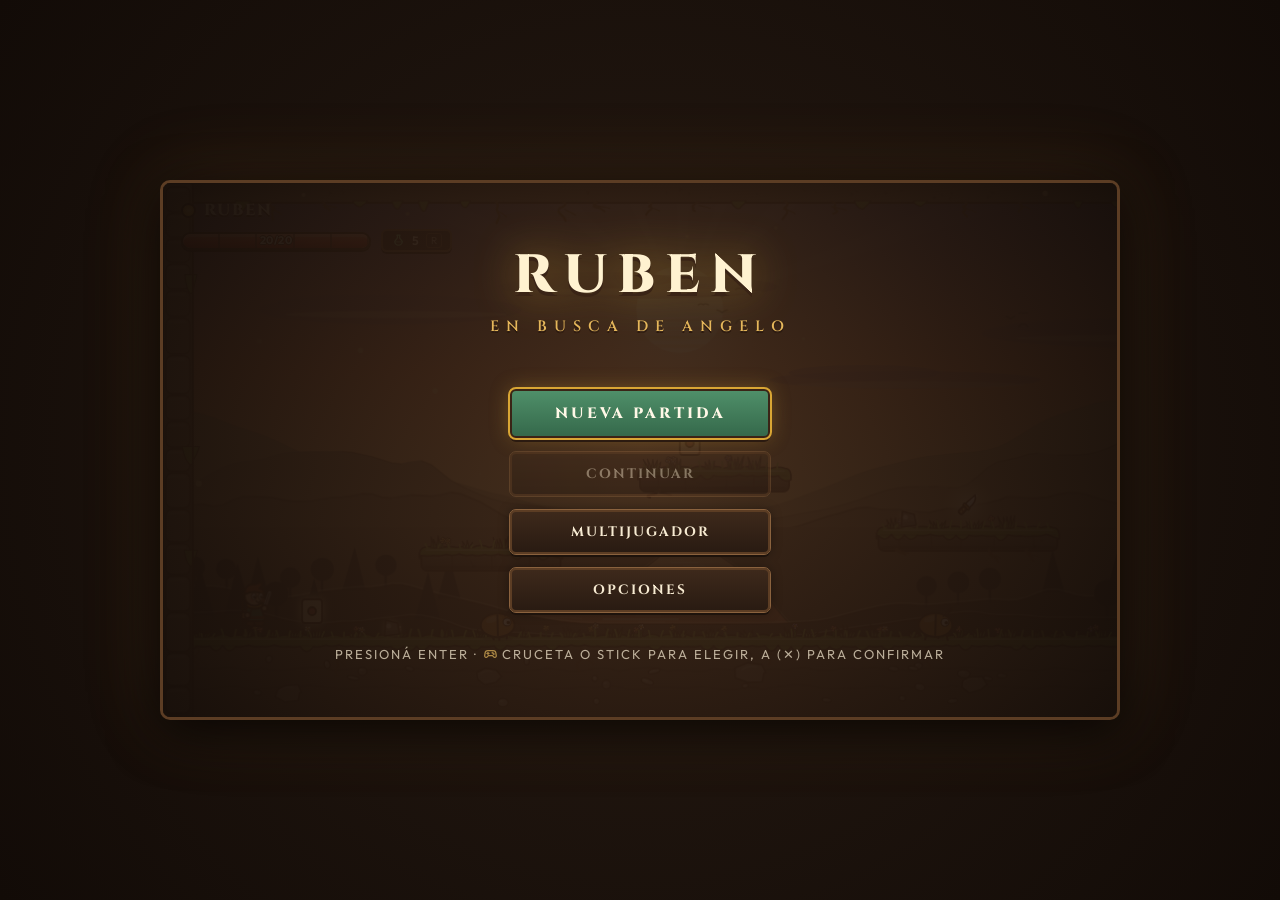
<file: index.html>
<!DOCTYPE html>
<html lang="es">
<head>
  <meta charset="UTF-8">
  <meta name="viewport" content="width=device-width, initial-scale=1.0">
  <meta http-equiv="Cache-Control" content="no-cache, no-store, must-revalidate">
  <meta http-equiv="Pragma" content="no-cache">
  <meta http-equiv="Expires" content="0">
  <title>Ruben: En Busca de Angelo - Metroidvania 2D</title>
  <link rel="stylesheet" href="css/style.css?v=13">
  <link rel="stylesheet" href="css/journal.css?v=3">
  <link rel="stylesheet" href="css/ui-icons.css?v=3">
  <link rel="stylesheet" href="css/world-map.css?v=1">
  <link rel="stylesheet" href="css/multiplayer.css?v=1">
  <link rel="preconnect" href="https://fonts.googleapis.com">
  <link rel="preconnect" href="https://fonts.gstatic.com" crossorigin>
  <link href="https://fonts.googleapis.com/css2?family=Cinzel:wght@600;800&family=Outfit:wght@300;400;600&display=swap" rel="stylesheet">
</head>
<body>
  <div id="game-container">
    <!-- Canvas principal de juego -->
    <canvas id="gameCanvas" width="960" height="540"></canvas>

    <!-- Capa de Interfaz de Usuario (HUD) -->
    <div id="hud-overlay">
      <!-- Vidas y Máscaras -->
      <div class="hud-top-left">
        <div class="character-portrait">
          <div class="portrait-glow"></div>
          <span class="portrait-name">RUBEN</span>
        </div>
        <div class="hp-row">
          <div id="health-bar" class="health-bar" title="Salud de Ruben">
            <!-- Generado dinámicamente -->
          </div>
          <!-- Pociones de regeneración (js/potions.js) -->
          <div id="potion-indicator" class="item-slot potion-slot" title="Pociones de regeneración (+1 de vida cada 7 s durante 1 min)">
            <span class="slot-icon ui-icon" data-icon="potion"></span>
            <span id="potion-count" class="slot-text">5</span>
            <span id="potion-key" class="slot-key">R</span>
          </div>
        </div>
        <div class="items-display">
          <div id="key-indicator" class="item-slot" title="Llave del Portón">
            <span class="slot-icon ui-icon" data-icon="key"></span>
            <span id="key-count" class="slot-text">0/1</span>
          </div>
          <div id="carry-indicator" class="item-slot" title="Objeto en mano">
            <span class="slot-icon ui-icon" data-icon="stone"></span>
            <span id="carry-text" class="slot-text">Vacío</span>
          </div>
        </div>
      </div>

      <!-- Nombre de zona, botón de pausa y minimapa -->
      <div class="hud-top-right">
        <div class="hud-top-right-header">
          <div id="zone-tag" class="zone-tag">PRADERAS DEL REINO CAÍDO</div>
          <button id="btn-hud-pause" class="btn-hud-pause" title="Pausa / Modificar Controles (ESC)" aria-label="Menú de pausa y controles"><span class="ui-icon" data-icon="gear"></span></button>
        </div>
        <div id="mini-map" class="mini-map">
          <!-- Habitaciones visitadas -->
        </div>
      </div>

      <!-- Diálogo / Mensaje de Lore / Carteles -->
      <div id="dialog-box" class="dialog-box hidden">
        <div class="dialog-speaker" id="dialog-speaker">Nota de Angelo</div>
        <div class="dialog-text" id="dialog-text">...</div>
        <div class="dialog-hint">[Alejate para cerrar]</div>
      </div>

      <!-- Pantalla de Inicio / Pausa -->
      <div id="overlay-screen" class="overlay-screen">
        <div class="title-container">
          <h1 class="game-title">RUBEN</h1>
          <p class="game-subtitle">EN BUSCA DE ANGELO</p>
        </div>
        <div class="menu-actions">
          <button id="btn-start" class="btn-start">NUEVA PARTIDA</button>
          <button id="btn-continue" class="btn-secondary" disabled>CONTINUAR</button>
          <button id="btn-open-controls-menu" class="btn-secondary">OPCIONES</button>
        </div>
        <p class="press-hint">Presioná ENTER · <span class="ui-icon" data-icon="gamepad"></span> Cruceta o stick para elegir, A (✕) para confirmar</p>
      </div>

      <!-- Menú de Pausa en Partida -->
      <div id="pause-modal" class="modal-overlay hidden">
        <div class="modal-card pause-card">
          <h2 class="modal-title">PAUSA</h2>
          <p class="modal-subtitle">EL REINO AGUARDA</p>
          <div class="pause-actions">
            <button id="btn-pause-resume" class="btn-start"><span class="ui-icon" data-icon="play"></span>CONTINUAR</button>
            <button id="btn-pause-controls" class="btn-secondary"><span class="ui-icon" data-icon="sliders"></span>MODIFICAR CONTROLES</button>
            <button id="btn-pause-restart" class="btn-secondary"><span class="ui-icon" data-icon="restart-room"></span>REINICIAR SALA</button>
            <button id="btn-pause-newgame" class="btn-secondary"><span class="ui-icon" data-icon="restart-game"></span><span class="btn-label">REINICIAR JUEGO</span></button>
            <button id="btn-pause-menu" class="btn-secondary"><span class="ui-icon" data-icon="home"></span>MENÚ PRINCIPAL</button>
          </div>
          <div class="pause-hint">[Presioná ESC o <span class="ui-icon" data-icon="gamepad"></span> Start / B (○) para continuar]</div>
        </div>
      </div>

      <!-- Modal de Configuración y Modificación de Controles -->
      <div id="controls-modal" class="modal-overlay hidden">
        <div class="modal-card controls-card">
          <div class="modal-header">
            <div>
              <h2 class="modal-title">MODIFICAR CONTROLES</h2>
              <p class="modal-subtitle">PERSONALIZA TUS TECLAS PARA LA AVENTURA</p>
            </div>
            <button id="btn-close-controls" class="btn-close" title="Cerrar ventana">✕</button>
          </div>

          <p class="controls-instructions">
            Hacé clic en una casilla (o elegila con A) para reasignarla. Teclas: <span class="key-tag">Supr</span> la vacía, <span class="key-tag">Esc</span> cancela. Mando (abajo, columna "Mando"): elegí la casilla y pulsá el botón nuevo; <span class="key-tag">Start</span> cancela.
          </p>

          <div class="controls-table-header">
            <span>Acción</span>
            <div class="slot-titles">
              <span>Principal</span>
              <span>Alternativa</span>
            </div>
          </div>

          <div id="controls-list" class="controls-list">
            <!-- Filas generadas dinámicamente por ControlsManager -->
          </div>

          <div class="modal-footer">
            <button id="btn-reset-controls" class="btn-secondary btn-danger-subtle">RESTABLECER POR DEFECTO</button>
            <button id="btn-save-controls" class="btn-start">GUARDAR Y SALIR</button>
          </div>
        </div>
      </div>

      <!-- Notificación flotante emergente -->
      <div id="notification" class="notification hidden"></div>
    </div>
  </div>

  <!-- Scripts de la arquitectura modular sin dependencias externas -->
  <script src="js/ui-icons.js?v=5"></script>
  <script src="js/audio.js?v=3"></script>
  <script src="js/particles.js?v=3"></script>
  <script src="js/code-art-engine.js?v=7"></script>
  <script src="js/terrain-art.js?v=4"></script>
  <script src="js/enemies.js?v=5"></script>
  <script src="js/enemies-plus.js?v=3"></script>
  <script src="js/controls.js?v=13"></script>
  <script src="js/player.js?v=16"></script>
  <script src="js/world.js?v=13"></script>
  <script src="js/menu-nav.js?v=5"></script>
  <!-- Expansión (Claude): fondo continuo entre secciones, salas 4-10 y Diario de Ruben -->
  <script src="js/bg-continuity.js?v=2"></script>
  <script src="js/levels-expansion.js?v=15"></script>
  <script src="js/levels-torre.js?v=2"></script>
  <script src="js/levels-canteras.js?v=2"></script>
  <script src="js/abyss.js?v=1"></script>
  <script src="js/journal.js?v=12"></script>
  <script src="js/world-map.js?v=4"></script>
  <script src="js/animation-registry.js?v=4"></script>
  <!-- Compartidos (Claude): apuntado ratón/stick y sonidos sintetizados -->
  <script src="js/aim.js?v=4"></script>
  <script src="js/sound-kit.js?v=1"></script>
  <script src="js/sunset-theme.js?v=3"></script>
  <!-- Energía elemental (Claude): barra azul compartida por Aire y Agua; va antes de los poderes -->
  <script src="js/stamina.js?v=5"></script>
  <script src="js/potions.js?v=3"></script>
  <script src="js/wind-pull.js?v=12"></script>
  <!-- Ambientes, decorados, NPC y notas (Claude) -->
  <script src="js/ambience.js?v=2"></script>
  <script src="js/props.js?v=1"></script>
  <script src="js/master-home.js?v=1"></script>
  <script src="js/quarry.js?v=2"></script>
  <script src="js/npcs.js?v=20"></script>
  <script src="js/npc-reactions.js?v=2"></script>
  <script src="js/notes.js?v=1"></script>
  <!-- Agua (Claude): núcleo → misión de la sala 12 → Dominio del Agua -->
  <script src="js/water-core.js?v=5"></script>
  <script src="js/water-quest.js?v=2"></script>
  <script src="js/water-power.js?v=9"></script>
  <script src="js/earth-power.js?v=1"></script>
  <script src="js/memories.js?v=3"></script>
  <script src="js/element-card.js?v=4"></script>
  <!-- Partida guardada (CONTINUAR): hooks onInit/onRoomLoad/onAfterUpdate, antes de main.js -->
  <script src="js/save-game.js?v=4"></script>
  <script src="js/room-shortcuts.js?v=1"></script>
  <!-- Multijugador cooperativo (Claude): hasta 4 jugadores, el anfitrión hace de servidor (PeerJS/WebRTC) -->
  <script src="js/multiplayer.js?v=9"></script>
  <script src="js/coop-elements.js?v=3"></script>
  <script src="js/main.js?v=19"></script>
</body>
</html>
</file>
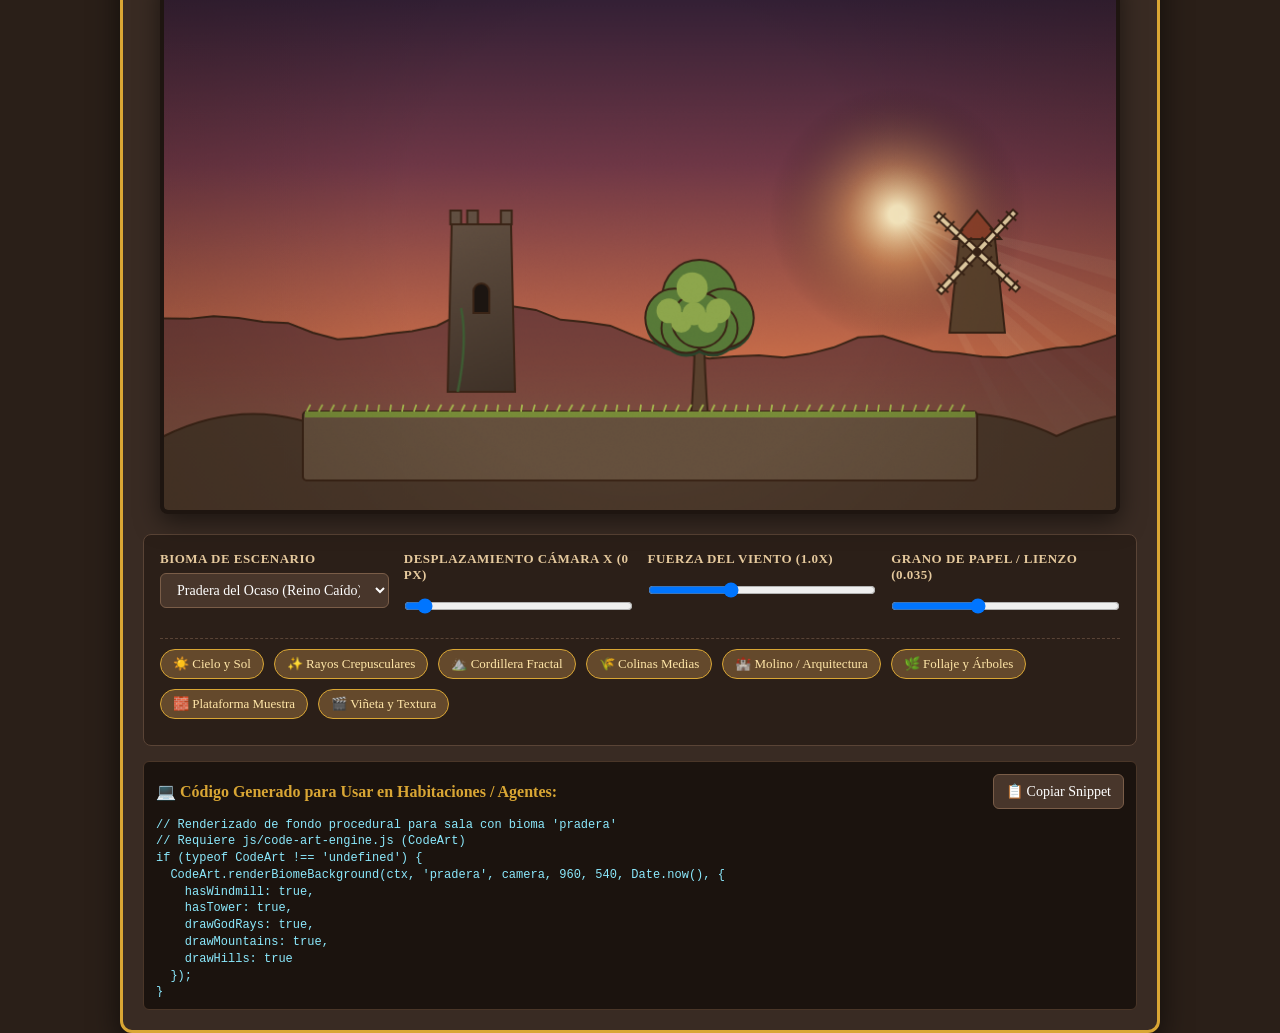
<file: art-studio.html>
<!DOCTYPE html>
<html lang="es">
<head>
  <meta charset="UTF-8">
  <meta name="viewport" content="width=device-width, initial-scale=1.0">
  <title>Estudio de Arte y Fondos Procedurales | Ruben & Angelo</title>
  <link rel="stylesheet" href="css/style.css">
  <style>
    body {
      background: #2a1f18;
      color: #f7eed7;
      font-family: 'Georgia', serif;
      margin: 0;
      padding: 20px;
      display: flex;
      flex-direction: column;
      align-items: center;
    }

    .studio-container {
      max-width: 1040px;
      width: 100%;
      background: #392b23;
      border: 3px solid #d9a634;
      border-radius: 12px;
      padding: 20px;
      box-shadow: 0 10px 30px rgba(0,0,0,0.6);
    }

    .studio-header {
      display: flex;
      justify-content: space-between;
      align-items: center;
      border-bottom: 2px solid #5a4436;
      padding-bottom: 15px;
      margin-bottom: 15px;
    }

    .studio-title {
      margin: 0;
      font-size: 26px;
      color: #fce7ba;
      letter-spacing: 1px;
    }

    .studio-subtitle {
      margin: 4px 0 0;
      font-size: 14px;
      color: #d1b896;
    }

    .canvas-viewport {
      position: relative;
      width: 960px;
      height: 540px;
      margin: 0 auto;
      border: 4px solid #1e1510;
      border-radius: 8px;
      overflow: hidden;
      background: #000;
      box-shadow: 0 8px 24px rgba(0,0,0,0.5);
    }

    canvas {
      display: block;
      width: 100%;
      height: 100%;
    }

    .studio-controls {
      display: grid;
      grid-template-columns: repeat(auto-fit, minmax(220px, 1fr));
      gap: 15px;
      margin-top: 20px;
      background: #2b1f18;
      padding: 16px;
      border-radius: 8px;
      border: 1px solid #5a4436;
    }

    .control-group {
      display: flex;
      flex-direction: column;
      gap: 6px;
    }

    .control-group label {
      font-size: 13px;
      font-weight: bold;
      color: #e5c99d;
      text-transform: uppercase;
      letter-spacing: 0.5px;
    }

    select, input[type="range"], button {
      background: #48362b;
      color: #fff;
      border: 1px solid #7a5d48;
      padding: 8px 12px;
      border-radius: 6px;
      font-family: inherit;
      font-size: 14px;
      outline: none;
      transition: all 0.2s;
    }

    select:focus, button:hover {
      border-color: #d9a634;
      background: #574134;
      cursor: pointer;
    }

    .layer-toggles {
      display: flex;
      flex-wrap: wrap;
      gap: 10px;
      grid-column: 1 / -1;
      padding: 10px 0;
      border-top: 1px dashed #5a4436;
    }

    .layer-badge {
      display: flex;
      align-items: center;
      gap: 6px;
      background: #3f2e24;
      padding: 6px 12px;
      border-radius: 20px;
      font-size: 13px;
      border: 1px solid #6b4e3a;
      cursor: pointer;
      user-select: none;
    }

    .layer-badge.active {
      background: #64492c;
      border-color: #d9a634;
      color: #ffe6a8;
    }

    .code-export-box {
      margin-top: 15px;
      background: #1b130e;
      border: 1px solid #4a3628;
      border-radius: 6px;
      padding: 12px;
    }

    .code-export-header {
      display: flex;
      justify-content: space-between;
      align-items: center;
      margin-bottom: 8px;
    }

    pre {
      margin: 0;
      max-height: 180px;
      overflow-y: auto;
      font-family: 'Consolas', 'Courier New', monospace;
      font-size: 12px;
      color: #8be9fd;
      line-height: 1.4;
    }

    .btn-action {
      background: #9b4b2c;
      border-color: #d46b41;
      font-weight: bold;
    }
    .btn-action:hover {
      background: #b55734;
    }
  </style>
</head>
<body>

  <div class="studio-container">
    <div class="studio-header">
      <div>
        <h1 class="studio-title">🎨 Estudio de Arte y Fondos Procedurales</h1>
        <p class="studio-subtitle">Generador de escenarios y capas atmosféricas con estética años 50 para Agentes y Desarrolladores</p>
      </div>
      <a href="index.html" class="btn-action" style="text-decoration:none; display:inline-block; padding:8px 16px; border-radius:6px; color:#fff;">🎮 Volver al Juego</a>
    </div>

    <!-- Viewport Canvas 960x540 -->
    <div class="canvas-viewport">
      <canvas id="studioCanvas" width="960" height="540"></canvas>
    </div>

    <!-- Panel de Controles Interactivos -->
    <div class="studio-controls">
      <div class="control-group">
        <label for="selectBiome">Bioma de Escenario</label>
        <select id="selectBiome">
          <option value="pradera">Pradera del Ocaso (Reino Caído)</option>
          <option value="bosque">Bosque de los Susurros</option>
          <option value="montana">Cumbres de la Niebla (Montaña)</option>
          <option value="castillo">Ruinas del Castillo Olvidado</option>
        </select>
      </div>

      <div class="control-group">
        <label for="sliderCameraX">Desplazamiento Cámara X (<span id="valCamX">0</span> px)</label>
        <input type="range" id="sliderCameraX" min="0" max="2400" value="0">
      </div>

      <div class="control-group">
        <label for="sliderWind">Fuerza del Viento (<span id="valWind">1.0</span>x)</label>
        <input type="range" id="sliderWind" min="0" max="30" value="10">
      </div>

      <div class="control-group">
        <label for="sliderGrain">Grano de Papel / Lienzo (<span id="valGrain">0.035</span>)</label>
        <input type="range" id="sliderGrain" min="0" max="100" value="35">
      </div>

      <!-- Toggles de Capas de Arte -->
      <div class="layer-toggles">
        <span class="layer-badge active" data-layer="sky">☀️ Cielo y Sol</span>
        <span class="layer-badge active" data-layer="godRays">✨ Rayos Crepusculares</span>
        <span class="layer-badge active" data-layer="mountains">⛰️ Cordillera Fractal</span>
        <span class="layer-badge active" data-layer="hills">🌾 Colinas Medias</span>
        <span class="layer-badge active" data-layer="architecture">🏰 Molino / Arquitectura</span>
        <span class="layer-badge active" data-layer="foliage">🌿 Follaje y Árboles</span>
        <span class="layer-badge active" data-layer="platforms">🧱 Plataforma Muestra</span>
        <span class="layer-badge active" data-layer="vignette">🎬 Viñeta y Textura</span>
      </div>
    </div>

    <!-- Caja de Exportación de Código para Agentes -->
    <div class="code-export-box">
      <div class="code-export-header">
        <strong style="color:#d9a634;">💻 Código Generado para Usar en Habitaciones / Agentes:</strong>
        <button id="btnCopyCode">📋 Copiar Snippet</button>
      </div>
      <pre id="codeOutput">// El código se actualiza dinámicamente con los parámetros seleccionados...</pre>
    </div>
  </div>

  <!-- Scripts -->
  <script src="js/code-art-engine.js"></script>
  <script>
    const canvas = document.getElementById('studioCanvas');
    const ctx = canvas.getContext('2d');

    const selectBiome = document.getElementById('selectBiome');
    const sliderCameraX = document.getElementById('sliderCameraX');
    const sliderWind = document.getElementById('sliderWind');
    const sliderGrain = document.getElementById('sliderGrain');
    const valCamX = document.getElementById('valCamX');
    const valWind = document.getElementById('valWind');
    const valGrain = document.getElementById('valGrain');
    const codeOutput = document.getElementById('codeOutput');
    const btnCopyCode = document.getElementById('btnCopyCode');

    const layers = {
      sky: true,
      godRays: true,
      mountains: true,
      hills: true,
      architecture: true,
      foliage: true,
      platforms: true,
      vignette: true
    };

    document.querySelectorAll('.layer-badge').forEach(badge => {
      badge.addEventListener('click', () => {
        const layerKey = badge.dataset.layer;
        layers[layerKey] = !layers[layerKey];
        badge.classList.toggle('active', layers[layerKey]);
        updateSnippet();
      });
    });

    sliderCameraX.addEventListener('input', () => {
      valCamX.textContent = sliderCameraX.value;
      updateSnippet();
    });

    sliderWind.addEventListener('input', () => {
      valWind.textContent = (sliderWind.value / 10).toFixed(1);
    });

    sliderGrain.addEventListener('input', () => {
      valGrain.textContent = (sliderGrain.value / 1000).toFixed(3);
    });

    selectBiome.addEventListener('change', updateSnippet);

    function updateSnippet() {
      const b = selectBiome.value;
      const snippet = `// Renderizado de fondo procedural para sala con bioma '${b}'
// Requiere js/code-art-engine.js (CodeArt)
if (typeof CodeArt !== 'undefined') {
  CodeArt.renderBiomeBackground(ctx, '${b}', camera, 960, 540, Date.now(), {
    hasWindmill: ${layers.architecture && b === 'pradera'},
    hasTower: ${layers.architecture && (b === 'pradera' || b === 'castillo')},
    drawGodRays: ${layers.godRays},
    drawMountains: ${layers.mountains},
    drawHills: ${layers.hills}
  });
}`;
      codeOutput.textContent = snippet;
    }

    btnCopyCode.addEventListener('click', () => {
      navigator.clipboard.writeText(codeOutput.textContent).then(() => {
        btnCopyCode.textContent = '✅ ¡Copiado!';
        setTimeout(() => btnCopyCode.textContent = '📋 Copiar Snippet', 2000);
      });
    });

    updateSnippet();

    // Bucle de animación continuo
    function renderLoop() {
      const cameraX = parseFloat(sliderCameraX.value);
      const windSpeed = parseFloat(sliderWind.value) / 10;
      const grainAlpha = parseFloat(sliderGrain.value) / 1000;
      const biomeKey = selectBiome.value;
      const now = Date.now();
      const preset = CodeArt.PRESETS[biomeKey] || CodeArt.PRESETS.pradera;

      ctx.clearRect(0, 0, 960, 540);

      // 1. Cielo
      if (layers.sky) {
        const cel = preset.celestial ? { ...preset.celestial, x: preset.celestial.x - cameraX * 0.03 } : null;
        CodeArt.drawSky(ctx, 960, 540, preset.skyStops, cel);

        if (layers.godRays && cel && preset.godRays) {
          CodeArt.drawGodRays(ctx, cel.x, cel.y, { color: preset.godRaysColor });
        }
      } else {
        ctx.fillStyle = '#222';
        ctx.fillRect(0, 0, 960, 540);
      }

      // 2. Montañas
      if (layers.mountains && preset.farMountain) {
        CodeArt.drawMountainRange(ctx, preset.farMountain.yBase, preset.farMountain.peak, 960, cameraX, 0.08, {
          fillColor: preset.farMountain.color,
          snowCap: preset.farMountain.snowCap
        });
      }

      // 3. Silueta de bosque
      if (layers.foliage && biomeKey === 'bosque') {
        CodeArt.drawForestBackdrop(ctx, 470, 960, cameraX, 0.18, {
          fillColor: 'rgba(25, 48, 36, 0.82)'
        });
      }

      // 4. Colinas
      if (layers.hills && preset.midHills) {
        CodeArt.drawRollingHills(ctx, preset.midHills.yBase, preset.midHills.amp, 960, cameraX, 0.25, {
          fillColor: preset.midHills.color,
          strokeColor: preset.midHills.stroke
        });
      }

      // 5. Arquitectura
      if (layers.architecture) {
        if (biomeKey === 'pradera') {
          const mx = 820 - cameraX * 0.55;
          CodeArt.drawWindmill(ctx, mx, 360, now * 0.0007);
        }
        if (biomeKey === 'castillo' || biomeKey === 'pradera') {
          const tx = 320 - cameraX * 0.45;
          CodeArt.drawRuinedTower(ctx, tx, 420, { broken: true, vines: true });
        }
      }

      // 6. Árbol de demostración
      if (layers.foliage) {
        const ax = 540 - cameraX * 0.7;
        CodeArt.drawStylizedTree(ctx, ax, 450, {
          height: 105,
          radius: 48,
          trunkColor: preset.treePalette.trunkColor,
          leafDark: preset.treePalette.leafDark,
          leafMid: preset.treePalette.leafMid,
          leafLight: preset.treePalette.leafLight
        });
      }

      // 7. Plataforma y césped de prueba (Plano jugable)
      if (layers.platforms) {
        const platX = 140 - cameraX;
        const platY = 440;
        const platW = 680;
        const platH = 70;

        ctx.save();
        ctx.fillStyle = '#65503d';
        ctx.strokeStyle = '#3a2416';
        ctx.lineWidth = 2;
        ctx.beginPath();
        ctx.roundRect(platX, platY, platW, platH, 4);
        ctx.fill();
        ctx.stroke();

        // Franja de césped
        ctx.fillStyle = '#788c38';
        ctx.fillRect(platX + 2, platY, platW - 4, 6);

        // Briznas con viento
        const windWave = Math.sin(now * 0.003 * windSpeed) * 3 * windSpeed;
        CodeArt.drawGrassTufts(ctx, platX, platY, platW, windWave, {
          bladeColor: '#a5b84d',
          bladeHeight: 7
        });
        ctx.restore();
      }

      // 8. Viñeta y Textura
      if (layers.vignette) {
        CodeArt.drawVignette(ctx, 960, 540);
        CodeArt.drawParchmentTexture(ctx, 960, 540, grainAlpha);
      }

      requestAnimationFrame(renderLoop);
    }

    requestAnimationFrame(renderLoop);
  </script>
</body>
</html>
</file>
<file: css/style.css>
/* Estilos Visuales - Estética Animación Clásica Años 50 / Reino Caído (Cálida, Tinta y Pergamino) */
* {
  margin: 0;
  padding: 0;
  box-sizing: border-box;
  user-select: none;
}

body {
  background-color: #160f0a;
  background-image: radial-gradient(circle at center, #261a12 0%, #120b07 100%);
  color: #f7ebd2;
  font-family: 'Outfit', sans-serif;
  height: 100vh;
  display: flex;
  justify-content: center;
  align-items: center;
  overflow: hidden;
}

#game-container {
  position: relative;
  width: 960px;
  height: 540px;
  box-shadow: 0 12px 50px rgba(0, 0, 0, 0.85), 0 0 80px rgba(180, 115, 50, 0.2);
  border-radius: 10px;
  overflow: hidden;
  border: 3px solid #5c3d24;
  background: #1c140d;
}

#gameCanvas {
  display: block;
  width: 100%;
  height: 100%;
}

/* Capa HUD y superposiciones */
#hud-overlay {
  position: absolute;
  inset: 0;
  pointer-events: none;
}

.hud-top-left {
  position: absolute;
  top: 16px;
  left: 18px;
  display: flex;
  flex-direction: column;
  gap: 8px;
}

.character-portrait {
  display: flex;
  align-items: center;
  gap: 8px;
}

.portrait-glow {
  width: 15px;
  height: 15px;
  background: radial-gradient(circle, #ffe484 0%, #d9a634 65%, #6b3f22 100%);
  border: 2px solid #3a2416;
  border-radius: 50%;
  box-shadow: 0 0 8px rgba(217, 166, 52, 0.6);
}

.portrait-name {
  font-family: 'Cinzel', serif;
  font-size: 16px;
  font-weight: 800;
  letter-spacing: 2px;
  color: #fff3d6;
  text-shadow: 0 2px 0 #3a2416, 0 0 10px rgba(217, 166, 52, 0.4);
}

/* Vida: Corazones / Bellotas Cálidas de Animación Tradicional */
.health-bar {
  display: flex;
  gap: 7px;
}

.mask-node {
  width: 24px;
  height: 24px;
  background: rgba(42, 26, 16, 0.75);
  border: 2px solid #5c3d24;
  border-radius: 50% 50% 45% 45% / 40% 40% 60% 60%;
  box-shadow: inset 0 2px 4px rgba(0, 0, 0, 0.6);
  transition: transform 0.25s cubic-bezier(0.34, 1.56, 0.64, 1), background 0.25s ease;
  position: relative;
}

.mask-node.active {
  background: linear-gradient(180deg, #ff7a59 0%, #d94330 65%, #9e2619 100%);
  border-color: #3a2416;
  box-shadow: 0 2px 0 #3a2416, 0 0 10px rgba(235, 110, 75, 0.55);
  transform: scale(1.04);
}

.mask-node.active::after {
  content: '';
  position: absolute;
  top: 4px;
  left: 5px;
  width: 5px;
  height: 5px;
  background: #ffe9d6;
  border-radius: 50%;
}

.items-display {
  display: flex;
  gap: 10px;
  margin-top: 3px;
}

.item-slot {
  background: rgba(45, 29, 18, 0.85);
  border: 2px solid #8a623e;
  box-shadow: 0 2px 0 #2b1a10;
  padding: 4px 11px;
  border-radius: 6px;
  display: flex;
  align-items: center;
  gap: 6px;
  font-size: 12px;
  transition: border-color 0.2s ease, transform 0.2s ease;
}

.slot-icon {
  font-size: 14px;
}

.slot-text {
  color: #f7ebd2;
  font-weight: 600;
  letter-spacing: 0.5px;
}

/* Zona y minimapa estilo cartografía antigua */
.hud-top-right {
  position: absolute;
  top: 16px;
  right: 18px;
  display: flex;
  flex-direction: column;
  align-items: flex-end;
  gap: 8px;
}

.hud-top-right-header {
  display: flex;
  align-items: center;
  gap: 8px;
}

.btn-hud-pause {
  pointer-events: auto;
  background: rgba(45, 29, 18, 0.88);
  border: 1.5px solid #8a623e;
  border-radius: 4px;
  color: #f7ebd2;
  font-size: 14px;
  width: 32px;
  height: 29px;
  display: flex;
  align-items: center;
  justify-content: center;
  cursor: pointer;
  transition: all 0.2s ease;
  box-shadow: 0 2px 4px rgba(0, 0, 0, 0.45);
}

.btn-hud-pause:hover {
  background: rgba(70, 45, 28, 0.95);
  border-color: #d9a634;
  color: #ffe28a;
  transform: scale(1.06);
}

.zone-tag {
  font-family: 'Cinzel', serif;
  font-size: 13px;
  font-weight: 800;
  letter-spacing: 2.5px;
  color: #f7ebd2;
  text-shadow: 0 1px 2px #1e120a;
  background: rgba(45, 29, 18, 0.82);
  padding: 5px 14px;
  border-radius: 4px;
  border: 1.5px solid #8a623e;
  border-right: 4px solid #d9a634;
  box-shadow: 0 2px 6px rgba(0, 0, 0, 0.45);
}

.mini-map {
  display: flex;
  gap: 4px;
  background: rgba(38, 24, 15, 0.88);
  border: 2px solid #8a623e;
  box-shadow: 0 2px 0 #2b1a10;
  padding: 5px 6px;
  border-radius: 6px;
}

.map-cell {
  width: 24px;
  height: 15px;
  background: rgba(70, 50, 34, 0.45);
  border: 1px dashed rgba(180, 140, 95, 0.4);
  border-radius: 3px;
  transition: all 0.3s ease;
}

.map-cell.visited {
  background: #5b7844;
  border: 1.5px solid #9ab872;
}

.map-cell.current {
  background: #f0bf4c;
  border: 1.5px solid #fff6d6;
  box-shadow: 0 0 8px rgba(240, 191, 76, 0.8);
}

/* Cuadro de diálogo / Notas de Angelo en Pergamino */
.dialog-box {
  position: absolute;
  bottom: 24px;
  left: 50%;
  transform: translateX(-50%);
  width: 82%;
  max-width: 700px;
  background: linear-gradient(180deg, #f9efd8 0%, #ecd7b0 100%);
  border: 3px solid #3a2416;
  outline: 2px solid #b58952;
  border-radius: 8px;
  padding: 18px 26px;
  box-shadow: 0 10px 30px rgba(0, 0, 0, 0.75), 0 3px 0 #2b1a10;
  pointer-events: auto;
  transition: opacity 0.25s ease, transform 0.25s ease;
}

.dialog-box.hidden {
  opacity: 0;
  pointer-events: none;
  transform: translate(-50%, 16px);
}

.dialog-speaker {
  font-family: 'Cinzel', serif;
  font-size: 14px;
  font-weight: 800;
  letter-spacing: 2px;
  color: #9e2b25;
  margin-bottom: 6px;
  display: flex;
  align-items: center;
  gap: 6px;
}

.dialog-speaker::before {
  content: '✉';
  font-size: 15px;
  color: #b83b3b;
}

.dialog-text {
  font-size: 15.5px;
  line-height: 1.55;
  color: #2b1a10;
  font-weight: 500;
}

.dialog-hint {
  margin-top: 10px;
  font-size: 11.5px;
  font-weight: 600;
  color: #6b4c32;
  text-align: right;
  letter-spacing: 0.8px;
}

/* Pantalla de Inicio / Menú estilo Cuento Ilustrado */
.overlay-screen {
  position: absolute;
  inset: 0;
  background: radial-gradient(circle at center, rgba(58, 36, 22, 0.92) 0%, rgba(22, 14, 9, 0.97) 100%);
  display: flex;
  flex-direction: column;
  justify-content: center;
  align-items: center;
  padding: 30px;
  pointer-events: auto;
  transition: opacity 0.4s ease;
}

.overlay-screen.hidden {
  opacity: 0;
  pointer-events: none;
}

.title-container {
  text-align: center;
  margin-bottom: 16px;
}

.game-title {
  font-family: 'Cinzel', serif;
  font-size: 54px;
  font-weight: 800;
  letter-spacing: 10px;
  color: #fff2d0;
  text-shadow: 0 4px 0 #3a2416, 0 0 30px rgba(217, 166, 52, 0.55);
}

.game-subtitle {
  font-family: 'Cinzel', serif;
  font-size: 15px;
  font-weight: 600;
  letter-spacing: 7px;
  color: #e6b85c;
  margin-top: 4px;
  text-shadow: 0 2px 0 #2b1a10;
}

.menu-actions {
  display: flex;
  gap: 14px;
  justify-content: center;
  align-items: center;
  flex-wrap: wrap;
}

.btn-secondary {
  font-family: 'Cinzel', serif;
  background: linear-gradient(180deg, #3d291b 0%, #291b12 100%);
  color: #f7ebd2;
  border: 2px solid #5c3d24;
  outline: 1.5px solid #8a623e;
  padding: 11px 24px;
  font-size: 13.5px;
  font-weight: 700;
  letter-spacing: 2px;
  border-radius: 6px;
  cursor: pointer;
  transition: all 0.2s ease;
  box-shadow: 0 3px 0 #1e130c, 0 0 12px rgba(0, 0, 0, 0.4);
}

.btn-secondary:hover {
  background: linear-gradient(180deg, #523725 0%, #3a261a 100%);
  outline-color: #d9a634;
  color: #ffffff;
  transform: translateY(-2px);
  box-shadow: 0 4px 0 #1e130c, 0 0 16px rgba(217, 166, 52, 0.35);
}

.btn-secondary.btn-danger-subtle:hover {
  outline-color: #d9534f;
  color: #ffd6d6;
}

.btn-start {
  font-family: 'Cinzel', serif;
  background: linear-gradient(180deg, #4f8f69 0%, #35694b 100%);
  color: #fff8e7;
  border: 2.5px solid #3a2416;
  outline: 2px solid #d9a634;
  padding: 12px 38px;
  font-size: 15px;
  font-weight: 800;
  letter-spacing: 3px;
  border-radius: 6px;
  cursor: pointer;
  transition: all 0.2s ease;
  box-shadow: 0 4px 0 #2b1a10, 0 0 20px rgba(217, 166, 52, 0.35);
}

.btn-start:hover {
  background: linear-gradient(180deg, #5fa67c 0%, #3f7d5a 100%);
  outline-color: #ffe28a;
  box-shadow: 0 5px 0 #2b1a10, 0 0 28px rgba(240, 195, 80, 0.65);
  transform: translateY(-2px);
  color: #ffffff;
}

/* Notificación emergente en cinta de pergamino */
.notification {
  position: absolute;
  top: 76px;
  left: 50%;
  transform: translateX(-50%);
  z-index: 130;
  background: rgba(48, 30, 18, 0.94);
  border: 2px solid #d9a634;
  box-shadow: 0 4px 12px rgba(0, 0, 0, 0.6);
  padding: 8px 22px;
  border-radius: 20px;
  font-size: 13px;
  font-weight: 600;
  letter-spacing: 0.8px;
  color: #fff2d0;
  transition: all 0.3s ease;
}

.notification.hidden {
  opacity: 0;
  transform: translate(-50%, -10px);
  pointer-events: none;
}

/* ===== Ventanas Modales (Pausa y Configuración de Controles) ===== */
.modal-overlay {
  position: absolute;
  inset: 0;
  background: rgba(14, 9, 6, 0.88);
  backdrop-filter: blur(5px);
  display: flex;
  justify-content: center;
  align-items: center;
  padding: 16px;
  pointer-events: auto;
  z-index: 100;
  transition: opacity 0.25s ease;
}

.modal-overlay.hidden {
  opacity: 0;
  pointer-events: none;
}

.modal-card {
  background: linear-gradient(180deg, #2b1c12 0%, #1c120b 100%);
  border: 3px solid #5c3d24;
  outline: 2px solid #b58952;
  border-radius: 10px;
  box-shadow: 0 16px 50px rgba(0, 0, 0, 0.85), 0 0 30px rgba(217, 166, 52, 0.18);
  color: #f7ebd2;
  display: flex;
  flex-direction: column;
}

/* Tarjeta de Pausa */
.pause-card {
  width: 380px;
  padding: 28px 24px;
  text-align: center;
  align-items: center;
}

.pause-actions {
  display: flex;
  flex-direction: column;
  gap: 12px;
  width: 100%;
  margin: 22px 0 14px 0;
}

.pause-hint {
  font-size: 11.5px;
  color: #bfa07d;
  letter-spacing: 0.8px;
}

/* Tarjeta de Controles */
.controls-card {
  width: 650px;
  max-height: 500px;
  padding: 18px 24px;
}

.modal-header {
  display: flex;
  justify-content: space-between;
  align-items: flex-start;
  margin-bottom: 6px;
}

.modal-title {
  font-family: 'Cinzel', serif;
  font-size: 21px;
  font-weight: 800;
  letter-spacing: 3px;
  color: #fff2d0;
  text-shadow: 0 2px 0 #3a2416, 0 0 15px rgba(217, 166, 52, 0.4);
}

.modal-subtitle {
  font-family: 'Cinzel', serif;
  font-size: 11px;
  font-weight: 600;
  letter-spacing: 2px;
  color: #e6b85c;
  margin-top: 2px;
}

.btn-close {
  background: none;
  border: none;
  color: #bfa07d;
  font-size: 20px;
  cursor: pointer;
  padding: 2px 6px;
  transition: color 0.2s ease, transform 0.2s ease;
}

.btn-close:hover {
  color: #fff;
  transform: scale(1.15);
}

.controls-instructions {
  font-size: 12px;
  color: #d1b899;
  margin-bottom: 10px;
  line-height: 1.4;
}

.key-tag {
  background: rgba(65, 42, 26, 0.85);
  border: 1px solid #9e7344;
  padding: 1px 5px;
  border-radius: 3px;
  color: #fff2d0;
  font-weight: 600;
}

.controls-table-header {
  display: flex;
  justify-content: space-between;
  padding: 4px 12px;
  font-size: 11.5px;
  color: #a8855e;
  text-transform: uppercase;
  letter-spacing: 1px;
  font-weight: 600;
  border-bottom: 1px solid #4a3220;
}

.slot-titles {
  display: flex;
  gap: 12px;
  width: 220px;
  justify-content: space-between;
}

.slot-titles span {
  width: 100px;
  text-align: center;
}

.controls-list {
  display: flex;
  flex-direction: column;
  gap: 6px;
  margin-top: 6px;
  max-height: 220px;
  overflow-y: auto;
  padding-right: 4px;
}

.controls-list::-webkit-scrollbar {
  width: 6px;
}

.controls-list::-webkit-scrollbar-track {
  background: rgba(30, 20, 13, 0.7);
  border-radius: 3px;
}

.controls-list::-webkit-scrollbar-thumb {
  background: #5c3d24;
  border-radius: 3px;
}

.controls-list::-webkit-scrollbar-thumb:hover {
  background: #8a623e;
}

.control-row {
  display: flex;
  justify-content: space-between;
  align-items: center;
  background: rgba(38, 24, 15, 0.75);
  border: 1px solid #4a3220;
  padding: 5px 12px;
  border-radius: 6px;
  transition: background 0.15s ease;
}

.control-row:hover {
  background: rgba(48, 30, 18, 0.9);
  border-color: #6b4629;
}

.control-label {
  display: flex;
  align-items: center;
  gap: 10px;
  font-size: 13.5px;
  color: #f7ebd2;
  font-weight: 500;
}

.action-icon {
  font-size: 16px;
  width: 22px;
  text-align: center;
}

.control-slots {
  display: flex;
  gap: 12px;
  width: 220px;
  justify-content: space-between;
}

.btn-key-slot {
  width: 100px;
  height: 31px;
  background: linear-gradient(180deg, #3d291b 0%, #291b12 100%);
  border: 1.5px solid #8a623e;
  border-radius: 5px;
  color: #fff2d0;
  font-family: 'Outfit', sans-serif;
  font-size: 12px;
  font-weight: 600;
  cursor: pointer;
  display: flex;
  align-items: center;
  justify-content: center;
  box-shadow: 0 2px 0 #1e130c;
  transition: all 0.2s ease;
  padding: 0 6px;
  white-space: nowrap;
  overflow: hidden;
  text-overflow: ellipsis;
}

.btn-key-slot:hover {
  border-color: #d9a634;
  background: linear-gradient(180deg, #4d3322 0%, #352317 100%);
  color: #ffffff;
  transform: translateY(-1px);
  box-shadow: 0 3px 0 #1e130c, 0 0 8px rgba(217, 166, 52, 0.3);
}

.btn-key-slot.empty {
  color: #7d654f;
  border-style: dashed;
  background: rgba(28, 18, 11, 0.6);
}

.btn-key-slot.listening {
  border-color: #f0bf4c;
  background: #543922;
  color: #ffe699;
  animation: pulseKeySlot 0.8s infinite alternate;
  box-shadow: 0 0 12px rgba(240, 191, 76, 0.7);
}

@keyframes pulseKeySlot {
  0% { transform: scale(1); border-color: #d9a634; }
  100% { transform: scale(1.04); border-color: #fff0aa; box-shadow: 0 0 16px rgba(255, 228, 132, 0.85); }
}

.modal-footer {
  display: flex;
  justify-content: space-between;
  align-items: center;
  margin-top: 12px;
  padding-top: 10px;
  border-top: 1.5px solid #4a3220;
}


/* =====================================================================
   SISTEMA DE ANIMACIÓN DE INTERFAZ
   Curvas y duraciones compartidas para que todo se mueva con la misma
   "voz": entradas con frenado suave, rebotes elásticos sutiles (estilo
   animación clásica) y salidas rápidas.
   ===================================================================== */
:root {
  --ease-out: cubic-bezier(0.16, 1, 0.3, 1);          /* frenado largo y elegante */
  --ease-in: cubic-bezier(0.7, 0, 0.84, 0);           /* salidas rápidas */
  --ease-spring: cubic-bezier(0.34, 1.56, 0.64, 1);   /* rebote leve */
  --ease-smooth: cubic-bezier(0.65, 0, 0.35, 1);
  --dur-fast: 160ms;
  --dur-med: 320ms;
  --dur-slow: 600ms;
}

/* ---------- Pantalla de inicio: entrada escalonada ---------- */
.overlay-screen {
  transition: opacity var(--dur-slow) var(--ease-out), transform var(--dur-slow) var(--ease-out), filter var(--dur-slow) var(--ease-out);
}

.overlay-screen.hidden {
  transform: scale(1.08);
  filter: blur(6px);
}

.overlay-screen .title-container,
.overlay-screen .menu-actions {
  opacity: 0;
  animation: riseIn 900ms var(--ease-out) forwards;
}

.overlay-screen .title-container { animation-delay: 150ms; }
.overlay-screen .menu-actions    { animation-delay: 650ms; }

@keyframes riseIn {
  from { opacity: 0; transform: translateY(18px); filter: blur(3px); }
  to   { opacity: 1; transform: translateY(0);    filter: blur(0); }
}

/* Título: flota suavemente y un brillo dorado recorre las letras */
.game-title {
  position: relative;
  background: linear-gradient(100deg, #fff2d0 0%, #fff2d0 40%, #ffe9a8 48%, #ffffff 50%, #ffe9a8 52%, #fff2d0 60%, #fff2d0 100%);
  background-size: 250% 100%;
  -webkit-background-clip: text;
  background-clip: text;
  -webkit-text-fill-color: transparent;
  filter: drop-shadow(0 4px 0 #3a2416) drop-shadow(0 0 22px rgba(217, 166, 52, 0.45));
  text-shadow: none;
  animation: titleFloat 5s var(--ease-smooth) infinite, titleShine 6s linear infinite;
  animation-delay: 1s, 1.4s;
}

@keyframes titleFloat {
  0%, 100% { transform: translateY(0); }
  50%      { transform: translateY(-5px); }
}

@keyframes titleShine {
  0%       { background-position: 120% 0; }
  35%,100% { background-position: -30% 0; }
}

.game-subtitle {
  animation: subtitleSpacing 1400ms var(--ease-out) 300ms both;
}

@keyframes subtitleSpacing {
  from { letter-spacing: 14px; opacity: 0; }
  to   { letter-spacing: 7px;  opacity: 1; }
}

/* ---------- Botones: respuesta táctil clara ---------- */
.btn-start,
.btn-secondary {
  position: relative;
  overflow: hidden;
  transition:
    transform var(--dur-fast) var(--ease-out),
    box-shadow var(--dur-med) var(--ease-out),
    background var(--dur-med) var(--ease-out),
    outline-color var(--dur-med) var(--ease-out),
    color var(--dur-fast) ease;
}

/* Destello que cruza el botón al pasar el cursor */
.btn-start::after,
.btn-secondary::after {
  content: '';
  position: absolute;
  top: 0;
  left: -60%;
  width: 40%;
  height: 100%;
  background: linear-gradient(100deg, transparent, rgba(255, 248, 225, 0.28), transparent);
  transform: skewX(-20deg);
  pointer-events: none;
  transition: left 0s;
}

.btn-start:hover::after,
.btn-secondary:hover::after {
  left: 130%;
  transition: left 650ms var(--ease-out);
}

.btn-start:active,
.btn-secondary:active {
  transform: translateY(2px) scale(0.98);
  box-shadow: 0 1px 0 #1e130c, 0 0 10px rgba(217, 166, 52, 0.25);
  transition-duration: 60ms;
}

.btn-start:focus-visible,
.btn-secondary:focus-visible,
.btn-key-slot:focus-visible,
.btn-hud-pause:focus-visible {
  outline: 2px solid #ffe28a;
  outline-offset: 3px;
}

/* Selección hecha con el mando (js/menu-nav.js) */
.pad-focus {
  outline: 3px solid #ffe28a !important;
  outline-offset: 3px;
  transform: scale(1.04);
  box-shadow: 0 0 0 1px #3a2416, 0 0 22px rgba(255, 226, 138, 0.55) !important;
}

.btn-close.pad-focus,
.btn-key-slot.pad-focus {
  transform: scale(1.08);
}

/* El botón principal "respira" para invitar a comenzar */
.overlay-screen .btn-start {
  animation: ctaGlow 2.8s var(--ease-smooth) 1.6s infinite;
}

@keyframes ctaGlow {
  0%, 100% { box-shadow: 0 4px 0 #2b1a10, 0 0 16px rgba(217, 166, 52, 0.3); }
  50%      { box-shadow: 0 4px 0 #2b1a10, 0 0 30px rgba(240, 195, 80, 0.6); }
}

.overlay-screen .btn-start:hover { animation-play-state: paused; }

.btn-hud-pause {
  transition: transform var(--dur-med) var(--ease-spring), background var(--dur-fast) ease, border-color var(--dur-fast) ease;
}

.btn-hud-pause:hover { transform: rotate(60deg) scale(1.08); }
.btn-hud-pause:active { transform: rotate(90deg) scale(0.94); }

/* ---------- HUD: corazones ---------- */
.mask-node {
  transition: transform var(--dur-med) var(--ease-spring), background var(--dur-med) ease, box-shadow var(--dur-med) ease, border-color var(--dur-med) ease;
}

/* Pérdida: el corazón se sacude, destella y se encoge */
.mask-node.lost {
  animation: heartLost 520ms var(--ease-out);
}

@keyframes heartLost {
  0%   { transform: scale(1.35); background: #fff3e0; box-shadow: 0 0 18px rgba(255, 120, 90, 0.9); }
  20%  { transform: scale(1.1) translateX(-3px) rotate(-8deg); }
  40%  { transform: scale(1) translateX(3px) rotate(6deg); }
  60%  { transform: scale(0.92) translateX(-2px) rotate(-3deg); }
  100% { transform: scale(1) translateX(0) rotate(0); }
}

/* Curación: se rellena con un rebote */
.mask-node.gained {
  animation: heartGained 480ms var(--ease-spring) both;
}

@keyframes heartGained {
  0%   { transform: scale(0.4); filter: brightness(1.8); }
  60%  { transform: scale(1.22); filter: brightness(1.2); }
  100% { transform: scale(1.04); filter: brightness(1); }
}

/* Con un solo corazón restante, late para advertir peligro */
.mask-node.active:first-child:not(:has(+ .mask-node.active)) {
  animation: heartDanger 1s var(--ease-smooth) infinite;
}

@keyframes heartDanger {
  0%, 100% { transform: scale(1.04); }
  15%      { transform: scale(1.22); }
  30%      { transform: scale(1.0); }
  45%      { transform: scale(1.14); }
}

/* ---------- HUD: casilleros de objetos ---------- */
.item-slot {
  transition: border-color var(--dur-med) ease, box-shadow var(--dur-med) ease, transform var(--dur-med) var(--ease-spring);
}

.item-slot.is-active {
  border-color: #f0bf4c;
  box-shadow: 0 2px 0 #2b1a10, 0 0 12px rgba(240, 191, 76, 0.45);
}

.item-slot.slot-pulse {
  animation: slotPulse 520ms var(--ease-spring);
}

.item-slot.slot-pulse .slot-icon {
  display: inline-block;
  animation: iconHop 520ms var(--ease-spring);
}

@keyframes slotPulse {
  0%   { transform: scale(1); }
  35%  { transform: scale(1.14); box-shadow: 0 2px 0 #2b1a10, 0 0 20px rgba(255, 220, 120, 0.8); }
  100% { transform: scale(1); }
}

@keyframes iconHop {
  0%, 100% { transform: translateY(0) rotate(0); }
  40%      { transform: translateY(-5px) rotate(-12deg); }
}

/* ---------- HUD: nombre de zona y minimapa ---------- */
.zone-tag.zone-reveal {
  animation: zoneReveal 900ms var(--ease-out) both;
}

@keyframes zoneReveal {
  0%   { clip-path: inset(0 100% 0 0); letter-spacing: 5px; opacity: 0.4; }
  60%  { opacity: 1; }
  100% { clip-path: inset(0 0 0 0);    letter-spacing: 2.5px; opacity: 1; }
}

.map-cell {
  transition: background var(--dur-med) ease, border-color var(--dur-med) ease, transform var(--dur-med) var(--ease-spring);
}

.map-cell.current {
  animation: mapCurrent 1.8s var(--ease-smooth) infinite, mapArrive 500ms var(--ease-spring);
}

@keyframes mapCurrent {
  0%, 100% { box-shadow: 0 0 5px rgba(240, 191, 76, 0.55); }
  50%      { box-shadow: 0 0 12px rgba(255, 220, 120, 0.95); }
}

@keyframes mapArrive {
  from { transform: scale(0.6); }
  to   { transform: scale(1); }
}

/* ---------- Notas de Angelo (diálogo) ---------- */
.dialog-box {
  transition: opacity var(--dur-med) var(--ease-out), transform var(--dur-med) var(--ease-out);
  transform-origin: 50% 100%;
}

.dialog-box.hidden {
  transform: translate(-50%, 20px) scale(0.96);
  transition-duration: var(--dur-fast);
  transition-timing-function: var(--ease-in);
}

.dialog-box.dialog-pop {
  animation: dialogPop 420ms var(--ease-spring);
}

@keyframes dialogPop {
  0%   { transform: translate(-50%, 24px) scale(0.92) rotate(-0.6deg); opacity: 0; }
  100% { transform: translate(-50%, 0) scale(1) rotate(0); opacity: 1; }
}

/* Texto restante del efecto máquina de escribir: ocupa lugar pero no se ve */
.dialog-ghost {
  visibility: hidden;
}

.dialog-hint {
  opacity: 0;
  transform: translateY(4px);
  transition: opacity var(--dur-med) var(--ease-out), transform var(--dur-med) var(--ease-out);
}

.dialog-box.typed .dialog-hint {
  opacity: 1;
  transform: translateY(0);
}

.dialog-box.typed .dialog-hint::after {
  content: ' ▼';
  display: inline-block;
  margin-left: 4px;
  color: #9e2b25;
  animation: hintBounce 900ms var(--ease-smooth) infinite;
}

@keyframes hintBounce {
  0%, 100% { transform: translateY(0); }
  50%      { transform: translateY(3px); }
}

/* ---------- Notificación emergente ---------- */
.notification {
  transition: opacity var(--dur-med) var(--ease-out), transform var(--dur-med) var(--ease-out);
}

.notification.hidden {
  transform: translate(-50%, -14px) scale(0.95);
  transition-timing-function: var(--ease-in);
  transition-duration: 220ms;
}

.notification.notify-pop {
  animation: notifyPop 480ms var(--ease-spring);
}

@keyframes notifyPop {
  0%   { transform: translate(-50%, -18px) scale(0.85); opacity: 0; }
  100% { transform: translate(-50%, 0) scale(1);        opacity: 1; }
}

/* Aviso mientras hay un diálogo abierto (Maestro, notas): va abajo para no encimarse */
.notification.notif-low {
  top: auto;
  bottom: 84px;
}

/* CONTINUAR sin partida guardada: visible pero apagado */
.btn-secondary:disabled {
  opacity: 0.4;
  cursor: not-allowed;
  transform: none;
  box-shadow: none;
}

/* ---------- Ventanas modales ---------- */
.modal-overlay {
  transition: opacity var(--dur-med) var(--ease-out), backdrop-filter var(--dur-med) var(--ease-out);
}

.modal-overlay.hidden {
  backdrop-filter: blur(0);
}

.modal-card {
  transition: transform 420ms var(--ease-spring), opacity var(--dur-med) var(--ease-out);
}

.modal-overlay.hidden .modal-card {
  transform: translateY(14px) scale(0.94);
  opacity: 0;
  transition: transform var(--dur-fast) var(--ease-in), opacity var(--dur-fast) var(--ease-in);
}

/* Botones de pausa y filas de controles entran en cascada */
.modal-overlay:not(.hidden) .pause-actions > *,
.modal-overlay:not(.hidden) .control-row {
  animation: riseIn 480ms var(--ease-out) both;
}

.modal-overlay:not(.hidden) .pause-actions > :nth-child(1) { animation-delay: 80ms; }
.modal-overlay:not(.hidden) .pause-actions > :nth-child(2) { animation-delay: 140ms; }
.modal-overlay:not(.hidden) .pause-actions > :nth-child(3) { animation-delay: 200ms; }

.modal-overlay:not(.hidden) .control-row:nth-child(1) { animation-delay: 60ms; }
.modal-overlay:not(.hidden) .control-row:nth-child(2) { animation-delay: 95ms; }
.modal-overlay:not(.hidden) .control-row:nth-child(3) { animation-delay: 130ms; }
.modal-overlay:not(.hidden) .control-row:nth-child(4) { animation-delay: 165ms; }
.modal-overlay:not(.hidden) .control-row:nth-child(5) { animation-delay: 200ms; }
.modal-overlay:not(.hidden) .control-row:nth-child(6) { animation-delay: 235ms; }
.modal-overlay:not(.hidden) .control-row:nth-child(7) { animation-delay: 270ms; }
.modal-overlay:not(.hidden) .control-row:nth-child(n+8) { animation-delay: 300ms; }

.btn-key-slot {
  transition: transform var(--dur-fast) var(--ease-out), border-color var(--dur-fast) ease, background var(--dur-fast) ease, box-shadow var(--dur-med) ease, color var(--dur-fast) ease;
}

.btn-key-slot:active {
  transform: translateY(1px) scale(0.97);
}

.btn-key-slot.listening {
  animation: pulseKeySlot 0.8s var(--ease-smooth) infinite alternate;
}

/* ---------- Accesibilidad: respetar "reducir movimiento" ---------- */
@media (prefers-reduced-motion: reduce) {
  *,
  *::before,
  *::after {
    animation-duration: 1ms !important;
    animation-iteration-count: 1 !important;
    animation-delay: 0ms !important;
    transition-duration: 1ms !important;
  }
}


/* ===== Pantalla de inicio convencional (Claude, ronda 8) ===== */
.overlay-screen .menu-actions {
  display: flex;
  flex-direction: column;
  align-items: center;
  gap: 14px;
  margin-top: 36px;
}
.overlay-screen .menu-actions .btn-start,
.overlay-screen .menu-actions .btn-secondary {
  width: 260px;
  justify-content: center;
  text-align: center;
}
.overlay-screen .press-hint {
  margin-top: 34px;
  font-size: 13px;
  letter-spacing: 2px;
  text-transform: uppercase;
  opacity: 0.7;
  animation: pressHintBlink 1.6s ease-in-out infinite;
}
@keyframes pressHintBlink {
  0%, 100% { opacity: 0.25; }
  50% { opacity: 0.8; }
}

/* ===== Notas de Angelo con el mismo estilo que los avisos del juego (Claude, ronda 11) =====
   Misma cápsula oscura con borde mostaza y mismo lugar (arriba al centro) que .notification. */
.dialog-box {
  top: 76px;
  bottom: auto;
  width: auto;
  max-width: 560px;
  min-width: 300px;
  background: rgba(48, 30, 18, 0.94);
  border: 2px solid #d9a634;
  outline: none;
  border-radius: 20px;
  padding: 12px 24px 10px;
  box-shadow: 0 4px 12px rgba(0, 0, 0, 0.6);
  text-align: center;
  transform-origin: 50% 0%;
}
.dialog-box.hidden {
  transform: translate(-50%, -14px) scale(0.95);
}
@keyframes dialogPop {
  0%   { transform: translate(-50%, -18px) scale(0.85); opacity: 0; }
  100% { transform: translate(-50%, 0) scale(1);        opacity: 1; }
}
.dialog-speaker {
  justify-content: center;
  font-size: 11px;
  letter-spacing: 2px;
  color: #f0bf4c;
  margin-bottom: 4px;
}
.dialog-speaker::before {
  font-size: 12px;
  color: #f0bf4c;
}
.dialog-text {
  font-size: 14px;
  line-height: 1.5;
  font-weight: 600;
  letter-spacing: 0.3px;
  color: #fff2d0;
}
.dialog-hint {
  margin-top: 6px;
  font-size: 10.5px;
  color: rgba(255, 242, 208, 0.6);
  text-align: center;
}
.dialog-box.typed .dialog-hint::after {
  color: #f0bf4c;
}

/* ---------- HUD: energía de los poderes elementales (js/stamina.js) ---------- */
.stamina-bar {
  position: relative;
  width: 180px;
  height: 12px;
  margin-top: 2px;
  background: #2b1a10;
  border: 2px solid #3a2416;
  border-radius: 8px;
  box-shadow: 0 2px 0 #2b1a10;
  overflow: hidden;
  pointer-events: none;
}

/* Azul que se degrada a blanco; el borde derecho siempre es blanco */
.stamina-fill {
  height: 100%;
  width: 100%;
  border-radius: 6px;
  background: linear-gradient(90deg, #1d56b8 0%, #4a92e6 50%, #ffffff 100%);
  box-shadow: inset 0 2px 0 rgba(255, 255, 255, 0.35), inset 0 -2px 0 rgba(0, 0, 0, 0.18);
}

.stamina-bar.is-empty { opacity: 0.6; }


/* Notas automáticas (se muestran al pasar por encima): sin "presiona para cerrar" */
.dialog-box.auto .dialog-hint { display: none; }
.dialog-box { pointer-events: none; }

/* ---------- HUD: barra de vida (20 puntos) ---------- */
.health-bar {
  display: flex;
  align-items: center;
  gap: 8px;
}
.hp-track {
  position: relative;
  width: 190px;
  height: 18px;
  background: rgba(42, 26, 16, 0.8);
  border: 2px solid #3a2416;
  border-radius: 10px;
  box-shadow: 0 2px 0 #2b1a10, inset 0 2px 4px rgba(0, 0, 0, 0.6);
  overflow: hidden;
}
.hp-fill, .hp-ghost {
  position: absolute;
  left: 0; top: 0; bottom: 0;
  border-radius: 8px;
}
.hp-fill {
  background: linear-gradient(180deg, #ff8a66 0%, #d94330 60%, #9e2619 100%);
  box-shadow: inset 0 3px 0 rgba(255, 233, 214, 0.35);
  transition: width 0.25s cubic-bezier(0.34, 1.56, 0.64, 1);
}
/* El "fantasma" se queda atrás y se vacía lento: deja ver cuánto quitó el golpe */
.hp-ghost {
  background: #f3d9a0;
  transition: width 0.7s ease 0.35s;
}
/* Marcas cada 4 puntos (lo que quita un golpe) */
.hp-ticks {
  position: absolute;
  inset: 0;
  background: repeating-linear-gradient(90deg, transparent 0, transparent calc(20% - 2px), rgba(58, 36, 22, 0.55) calc(20% - 2px), rgba(58, 36, 22, 0.55) 20%);
  pointer-events: none;
}
.hp-text {
  font-size: 12px;
  font-weight: bold;
  color: #ffe9d6;
  text-shadow: 0 2px 0 #3a2416;
  min-width: 38px;
}
.health-bar.hp-lost .hp-track { animation: hpLost 420ms ease-out; }
@keyframes hpLost {
  0%   { transform: translateX(0); filter: brightness(1.8); }
  25%  { transform: translateX(-4px); }
  50%  { transform: translateX(3px); }
  75%  { transform: translateX(-2px); }
  100% { transform: translateX(0); filter: brightness(1); }
}
.health-bar.hp-gained .hp-track { animation: hpGained 520ms ease-out; }
@keyframes hpGained {
  0%   { box-shadow: 0 2px 0 #2b1a10, 0 0 0 rgba(127, 224, 138, 0); }
  40%  { box-shadow: 0 2px 0 #2b1a10, 0 0 16px rgba(127, 224, 138, 0.9); filter: brightness(1.3); }
  100% { box-shadow: 0 2px 0 #2b1a10, 0 0 0 rgba(127, 224, 138, 0); filter: brightness(1); }
}
.health-bar.hp-low .hp-fill { animation: hpDanger 1s ease-in-out infinite; }
@keyframes hpDanger {
  0%, 100% { filter: brightness(1); }
  50%      { filter: brightness(1.5); }
}
/* Regenerando: borde verde que respira */
.health-bar.hp-regen .hp-track {
  border-color: #3f7a45;
  box-shadow: 0 2px 0 #2b1a10, 0 0 10px rgba(127, 224, 138, 0.6);
}

/* ---------- HUD: casillero de pociones ---------- */
#potion-indicator .slot-icon { color: #9cf0a4; }
#potion-indicator.is-active {
  border-color: #7fe08a;
  box-shadow: 0 2px 0 #2b1a10, 0 0 12px rgba(127, 224, 138, 0.5);
}
#potion-indicator.is-empty { opacity: 0.55; }
.slot-key {
  font-size: 10px;
  padding: 0 4px;
  border: 1px solid #8a623e;
  border-radius: 3px;
  color: #e8dcc0;
  opacity: 0.8;
}
.item-slot.slot-shake { animation: hpLost 380ms ease-out; }

/* Fila: barra de vida + pociones; la barra de energía (js/stamina.js) baja a su propia línea */
.hp-row {
  display: grid;
  grid-template-columns: auto auto;
  justify-content: start;
  align-items: center;
  gap: 8px 10px;
}
.hp-row > #health-bar { grid-column: 1; grid-row: 1; }
.hp-row > #potion-indicator { grid-column: 2; grid-row: 1; justify-self: start; }
/* La energía va debajo y conserva su ancho original (180 px de .stamina-bar) */
.hp-row > #stamina-bar { grid-column: 1 / -1; grid-row: 2; justify-self: start; }
.potion-slot { padding: 2px 8px; }

/* Regenerando: aura verde animada que fluye de izquierda a derecha detrás de la barra */
.health-bar { position: relative; isolation: isolate; }
.health-bar.hp-regen::before {
  content: '';
  position: absolute;
  left: -8px;
  top: 50%;
  width: 206px;            /* ancho de .hp-track (190px) + aura */
  height: 29px;
  transform: translateY(-50%);
  border-radius: 16px;
  /* Bandas verdes repetidas; al mover el fondo hacia la derecha, las ondas corren → */
  background: linear-gradient(90deg,
    rgba(127, 224, 138, 0.2) 0%, #7fe08a 18%, rgba(186, 255, 170, 0.95) 25%, rgba(63, 160, 80, 0.3) 40%,
    rgba(127, 224, 138, 0.2) 50%, #7fe08a 68%, rgba(186, 255, 170, 0.95) 75%, rgba(63, 160, 80, 0.3) 90%,
    rgba(127, 224, 138, 0.2) 100%);
  background-size: 200% 100%;
  filter: blur(2.4px) saturate(1.3);
  z-index: -1;
  pointer-events: none;
  animation: regenFlow 1.8s linear infinite, regenBreath 1.6s ease-in-out infinite;
}
.health-bar.hp-regen .hp-track {
  animation: regenGlow 1.6s ease-in-out infinite;
}
@keyframes regenFlow {
  from { background-position: 200% 0; }
  to   { background-position: 0% 0; }
}
@keyframes regenBreath {
  0%, 100% { opacity: 0.8; transform: translateY(-50%) scale(1); }
  50%      { opacity: 1;    transform: translateY(-50%) scale(1.04, 1.18); }
}
@keyframes regenGlow {
  0%, 100% { box-shadow: 0 2px 0 #2b1a10, 0 0 6px rgba(127, 224, 138, 0.5); }
  50%      { box-shadow: 0 2px 0 #2b1a10, 0 0 16px rgba(160, 255, 160, 0.95); }
}

/* Número de vida dentro de la barra, centrado sobre el relleno */
.hp-track .hp-text {
  position: absolute;
  inset: 0;
  display: flex;
  align-items: center;
  justify-content: center;
  min-width: 0;
  font-size: 11px;
  line-height: 1;
  letter-spacing: 0.5px;
  color: #fff4e6;
  text-shadow: 0 1px 0 #3a2416, 1px 0 0 #3a2416, -1px 0 0 #3a2416, 0 -1px 0 #3a2416;
  z-index: 2;
  pointer-events: none;
}
</file>
<file: css/journal.css>
/* =====================================================================
   Diario de Ruben: Objetos · Virtudes · Notas de Angelo  (js/journal.js)
   Misma familia visual que los modales del juego: tarjeta marrón con borde
   mostaza por fuera y páginas de pergamino con tinta marrón por dentro.
   ===================================================================== */

/* ---------- Botón del HUD ---------- */
.journal-hud-btn {
  pointer-events: auto;
  cursor: pointer;
  font-family: 'Outfit', sans-serif;
  color: #f7ebd2;
  position: relative;
}
.journal-hud-btn:hover { border-color: #d9a634; transform: translateY(-1px); }
.journal-hud-btn .journal-icon { display: block; }
.journal-key {
  font-size: 10px;
  font-weight: 600;
  color: #e6b85c;
  border: 1px solid #8a623e;
  border-radius: 3px;
  padding: 0 4px;
  line-height: 14px;
}
.journal-badge {
  position: absolute;
  top: -8px;
  right: -8px;
  background: #d9a634;
  color: #3a2416;
  border: 2px solid #3a2416;
  border-radius: 10px;
  font-size: 10px;
  font-weight: 800;
  padding: 0 5px;
  line-height: 14px;
  animation: journalBadge 1.8s var(--ease-smooth, ease-in-out) infinite;
}
.journal-badge.hidden { display: none; }
@keyframes journalBadge {
  0%, 100% { transform: scale(1); box-shadow: 0 0 0 rgba(255, 226, 138, 0); }
  50% { transform: scale(1.12); box-shadow: 0 0 10px rgba(255, 226, 138, 0.8); }
}

/* ---------- Tarjeta ---------- */
#journal-modal { z-index: 110; }
.journal-card {
  width: 840px;
  height: 478px;
  padding: 14px 20px 10px;
  gap: 8px;
}
#journal-modal:not(.hidden) .journal-card {
  animation: journalOpen 380ms var(--ease-spring, ease-out) both;
}
@keyframes journalOpen {
  from { transform: translateY(14px) scale(0.96); opacity: 0; }
  to { transform: none; opacity: 1; }
}
.journal-header {
  display: flex;
  align-items: center;
  gap: 16px;
}
.journal-title-wrap { flex: 1; }

/* ---------- Pestañas ---------- */
.journal-tabs {
  display: flex;
  gap: 6px;
  border-bottom: 2px solid #5c3d24;
}
.journal-tab {
  font-family: 'Cinzel', serif;
  font-size: 12.5px;
  font-weight: 800;
  letter-spacing: 2px;
  color: #bfa07d;
  background: linear-gradient(180deg, #3d291b 0%, #291b12 100%);
  border: 2px solid #5c3d24;
  border-bottom: none;
  border-radius: 8px 8px 0 0;
  padding: 7px 18px 6px;
  cursor: pointer;
  margin-bottom: -2px;
  transition: color 160ms ease, background 160ms ease, transform 160ms ease;
}
.journal-tab:hover { color: #fff2d0; }
.journal-tab.active {
  color: #3a2416;
  background: #f4e4c1;
  border-color: #b58952;
}

/* ---------- Páginas de pergamino ---------- */
.journal-page {
  flex: 1;
  min-height: 0;
  background:
    radial-gradient(ellipse at 30% 20%, rgba(255, 250, 235, 0.7), rgba(255, 250, 235, 0) 60%),
    linear-gradient(180deg, #f4e4c1 0%, #ead3a6 100%);
  color: #3a2416;
  border: 2px solid #b58952;
  border-top: none;
  border-radius: 0 0 8px 8px;
  box-shadow: inset 0 0 30px rgba(120, 80, 40, 0.28);
  padding: 14px 16px;
  display: flex;
  gap: 16px;
}
.journal-page.hidden { display: none; }

.journal-detail-kind {
  font-size: 10.5px;
  font-weight: 600;
  letter-spacing: 2px;
  text-transform: uppercase;
  color: #8c5a2b;
}
.journal-detail-name {
  font-family: 'Cinzel', serif;
  font-size: 18px;
  font-weight: 800;
  letter-spacing: 1px;
  color: #3a2416;
  margin: 2px 0 6px;
}
.journal-detail-desc {
  font-size: 13.5px;
  line-height: 1.5;
  color: #4a3020;
}
.journal-detail-meta {
  margin-top: 10px;
  font-size: 11.5px;
  font-style: italic;
  color: #7a5230;
}

/* ---------- Objetos ---------- */
.journal-items-grid {
  display: grid;
  grid-template-columns: repeat(4, 72px);
  grid-auto-rows: 72px;
  gap: 10px;
  align-content: start;
}
.journal-slot {
  position: relative;
  display: flex;
  align-items: center;
  justify-content: center;
  border-radius: 10px;
  border: 2px solid #8a623e;
  background: radial-gradient(circle at 50% 40%, #fff6dc 0%, #e6cc9b 100%);
  box-shadow: inset 0 -3px 0 rgba(58, 36, 22, 0.18), 0 2px 0 rgba(58, 36, 22, 0.35);
  cursor: pointer;
  transition: transform 160ms var(--ease-spring, ease-out), border-color 160ms ease;
}
.journal-slot.unknown { background: radial-gradient(circle at 50% 40%, #e9d6ae 0%, #d3b98a 100%); }
.journal-slot.unknown .journal-icon { opacity: 0.45; }
.journal-slot:hover { transform: translateY(-2px); }
.journal-slot.selected { border-color: #3a2416; box-shadow: 0 0 0 2px #d9a634, 0 3px 0 rgba(58, 36, 22, 0.35); }
.journal-slot-count {
  position: absolute;
  bottom: 3px;
  right: 5px;
  font-size: 10.5px;
  font-weight: 800;
  color: #3a2416;
}
.journal-grid-foot {
  grid-column: 1 / -1;
  font-size: 11.5px;
  font-style: italic;
  color: #7a5230;
  align-self: start;
}
.journal-detail {
  flex: 1;
  display: flex;
  flex-direction: column;
  align-items: flex-start;
  border-left: 2px dashed rgba(138, 98, 62, 0.5);
  padding-left: 18px;
}
.journal-detail-frame {
  width: 112px;
  height: 112px;
  display: flex;
  align-items: center;
  justify-content: center;
  border-radius: 50%;
  border: 3px solid #3a2416;
  background: radial-gradient(circle at 45% 38%, #fffaf0 0%, #ecd3a2 70%, #d8b57a 100%);
  box-shadow: 0 0 0 4px #d9a634, 0 6px 14px rgba(58, 36, 22, 0.35);
  margin: 4px 0 12px;
}

/* ---------- Estadísticas ---------- */
.journal-page[data-page="stats"] { padding: 0; overflow: hidden; }
.journal-stats {
  flex: 1;
  min-height: 0;
  overflow-y: auto;
  padding: 12px 18px;
  display: flex;
  flex-direction: column;
  gap: 14px;
}
.journal-stats::-webkit-scrollbar { width: 8px; }
.journal-stats::-webkit-scrollbar-thumb { background: #b58952; border-radius: 4px; }
.stats-title {
  font-family: 'Cinzel', serif; font-weight: 800; font-size: 12px; letter-spacing: 2px; color: #8c5a2b;
  border-bottom: 1px dashed rgba(58, 36, 22, 0.35); padding-bottom: 3px; margin-bottom: 6px;
}
.stat-row { margin-bottom: 9px; }
.stat-head { display: flex; justify-content: space-between; align-items: baseline; gap: 10px; }
.stat-name { font-weight: 700; font-size: 14px; }
.stat-value { font-size: 12.5px; color: #7a5230; font-variant-numeric: tabular-nums; }
/* Radar de estadísticas (journal.js → statRadar) */
.stat-radar-wrap { display: flex; flex-direction: column; align-items: center; margin: 2px 0 10px; }
.stat-radar { width: 100%; max-width: 280px; height: auto; overflow: visible; }
.stat-radar .radar-ring { fill: rgba(255, 250, 235, 0.45); stroke: rgba(58, 36, 22, 0.35); stroke-width: 1; stroke-dasharray: 3 3; }
.stat-radar .radar-axis { stroke: rgba(58, 36, 22, 0.35); stroke-width: 1; }
.stat-radar .radar-pending { fill: url(#radar-hatch); stroke: #4a6fa5; stroke-width: 1.5; stroke-dasharray: 4 3; stroke-linejoin: round; }
.stat-radar .radar-shape { fill: #e0892b; fill-opacity: 0.85; stroke: #3a2416; stroke-width: 2.5; stroke-linejoin: round; }
.stat-radar .radar-dot { stroke: #fffaf0; stroke-width: 2; }
.stat-radar-legend { display: flex; justify-content: center; gap: 16px; font-size: 12px; font-weight: 700; color: #3a2416; margin-top: 2px; }
.stat-radar-legend span::before { content: ''; display: inline-block; width: 12px; height: 12px; margin-right: 6px; vertical-align: -2px; border: 1.5px solid #3a2416; }
.stat-radar-legend .lg-trained::before { background: #e0892b; }
.stat-radar-legend .lg-pending::before { border-color: #4a6fa5; background: repeating-linear-gradient(45deg, #4a6fa5 0 2px, #fffaf0 2px 6px); }
.stat-radar .radar-dot.stat-dmg { fill: #b83b3b; }
.stat-radar .radar-dot.stat-atk { fill: #d9a634; }
.stat-radar .radar-dot.stat-def { fill: #4a6fa5; }
.stat-radar .radar-dot.stat-move { fill: #3f7d5a; }
.stat-radar .radar-dot.stat-rng { fill: #2f7a5a; }
.stat-radar .radar-label { font-family: 'Cinzel', serif; font-weight: 700; font-size: 11px; fill: #3a2416; }
.stat-radar .radar-level { font-size: 10px; fill: #7a5230; font-variant-numeric: tabular-nums; }
.stat-meta { font-size: 11.5px; color: #8c5a2b; font-style: italic; }
.stats-equip-list { display: flex; flex-direction: column; gap: 6px; }
.stat-equip {
  display: flex; align-items: center; gap: 10px; width: 100%; text-align: left; padding: 6px 10px;
  background: rgba(255, 250, 235, 0.55); border: 2px solid #3a2416; border-radius: 8px;
  color: inherit; font: inherit; cursor: pointer;
}
.stat-equip:hover:not(:disabled) { background: rgba(255, 250, 235, 0.85); }
.stat-equip:disabled { cursor: default; opacity: 0.6; }
.stat-equip.equipped { border-color: #d9a634; background: rgba(255, 240, 200, 0.85); box-shadow: 0 0 6px rgba(217, 166, 52, 0.6); }
.stat-equip-text { flex: 1; display: flex; flex-direction: column; }
.stat-equip-name { font-weight: 700; font-size: 13px; }
.stat-equip-desc { font-size: 11.5px; color: #7a5230; }
.stat-equip-state { font-size: 11px; font-weight: 800; letter-spacing: 1.5px; color: #3f7d5a; }
.stat-equip:not(.equipped) .stat-equip-state { color: #8c5a2b; }
.stats-foot { font-size: 12px; color: #7a5230; font-style: italic; margin: 4px 0 0; }
/* ---------- Notas ---------- */
.journal-page[data-page="notes"] { padding: 0; }
.journal-notes {
  flex: 1;
  overflow-y: auto;
  padding: 12px 16px;
  display: flex;
  flex-direction: column;
  gap: 10px;
}
.journal-notes::-webkit-scrollbar { width: 8px; }
.journal-notes::-webkit-scrollbar-thumb { background: #b58952; border-radius: 4px; }
.journal-notes-count { font-size: 11.5px; font-style: italic; color: #7a5230; }
.journal-notes-empty { font-size: 13px; color: #4a3020; }
.journal-note {
  background: rgba(255, 250, 235, 0.6);
  border: 1.5px solid rgba(138, 98, 62, 0.55);
  border-left: 5px solid #b83b3b;
  border-radius: 6px;
  padding: 8px 12px;
}
.journal-note-head { display: flex; justify-content: space-between; gap: 10px; margin-bottom: 3px; }
.journal-note-speaker {
  font-family: 'Cinzel', serif;
  font-size: 12px;
  font-weight: 800;
  letter-spacing: 1px;
  color: #a8322e;
}
.journal-note-room { font-size: 10px; letter-spacing: 1.5px; color: #8c5a2b; }
.journal-note-text { font-size: 13px; line-height: 1.5; color: #3a2416; }

/* ---------- Pie ---------- */
.journal-footer {
  display: flex;
  justify-content: space-between;
  align-items: center;
  font-size: 11px;
  color: #bfa07d;
  letter-spacing: 0.5px;
}
.journal-footer b { color: #f0bf4c; font-weight: 600; }
.journal-reset {
  background: none;
  border: 1px solid #5c3d24;
  border-radius: 4px;
  color: #8a6a4a;
  font-size: 10.5px;
  padding: 2px 8px;
  cursor: pointer;
}
.journal-reset:hover { color: #ffd6d6; border-color: #d9534f; }

/* Mando: resaltado dentro del diario */
#journal-modal .pad-focus { transform: scale(1.03); }

#journal-modal .journal-slot.pad-focus { outline-offset: 1px; }
#journal-modal .journal-tab.pad-focus { transform: none; outline-offset: 1px; }

@media (prefers-reduced-motion: reduce) {
  .journal-badge { animation: none; }
  #journal-modal:not(.hidden) .journal-card { animation: none; }
}

/* ---------- OBJETOS: splash art grande, poco texto (17/11) ---------- */
.journal-page[data-page="items"] .journal-items-grid { grid-template-columns: repeat(3, 68px); grid-auto-rows: 68px; max-height: 100%; overflow-y: auto; padding: 4px; }
.journal-detail { align-items: center; justify-content: center; gap: 10px; }
.journal-splash {
  width: min(100%, 430px);
  aspect-ratio: 430 / 272;
  height: auto;
  border-radius: 12px;
  box-shadow: 0 0 0 3px #d9a634, 0 8px 18px rgba(58, 36, 22, 0.4);
  animation: journalSplashIn 420ms var(--ease-spring, ease-out) both;
}
@keyframes journalSplashIn {
  from { transform: scale(0.9) rotate(-1.5deg); opacity: 0; }
  to { transform: none; opacity: 1; }
}
.journal-detail-row {
  width: min(100%, 430px);
  display: flex;
  align-items: center;
  gap: 12px;
}
.journal-detail-text { flex: 1; min-width: 0; }
.journal-detail-row .journal-detail-name { margin: 0 0 2px; font-size: 19px; }
.journal-detail-row .journal-detail-desc { margin: 0; font-size: 12.5px; line-height: 1.35; font-style: italic; }
.journal-detail-count { font-size: 14px; color: #8c5a2b; }
.journal-equip-side { display: flex; flex-direction: column; align-items: stretch; gap: 5px; }
.journal-stat-chip {
  text-align: center;
  font-size: 11px;
  font-weight: 800;
  letter-spacing: 1px;
  color: #fff6dc;
  background: #3a7a5a;
  border: 2px solid #3a2416;
  border-radius: 999px;
  padding: 2px 10px;
}
.journal-equip-btn {
  font-family: 'Cinzel', serif;
  font-weight: 800;
  font-size: 13px;
  letter-spacing: 1px;
  color: #3a2416;
  background: linear-gradient(180deg, #ffe08a 0%, #e0a83a 100%);
  border: 2px solid #3a2416;
  border-radius: 8px;
  padding: 7px 14px;
  box-shadow: 0 3px 0 #3a2416;
  cursor: pointer;
  transition: transform 120ms ease, box-shadow 120ms ease;
}
.journal-equip-btn:hover { transform: translateY(-1px); box-shadow: 0 4px 0 #3a2416; }
.journal-equip-btn:active { transform: translateY(2px); box-shadow: 0 1px 0 #3a2416; }
.journal-equip-btn.on { background: linear-gradient(180deg, #bfe6c9 0%, #6fb588 100%); }
.journal-slot.equipped::after {
  content: '✓';
  position: absolute;
  top: -5px;
  right: -5px;
  z-index: 2;
  width: 18px;
  height: 18px;
  line-height: 16px;
  text-align: center;
  font-size: 11px;
  font-weight: 900;
  color: #fff6dc;
  background: #3a7a5a;
  border: 2px solid #3a2416;
  border-radius: 50%;
}
@media (prefers-reduced-motion: reduce) {
  .journal-splash { animation: none; }
}
</file>
<file: css/ui-icons.css>
/* Íconos SVG de interfaz (js/ui-icons.js): trazo de tinta que hereda el color del texto */
.ui-icon {
  display: inline-flex;
  align-items: center;
  justify-content: center;
  width: 1.15em;
  height: 1.15em;
  flex: none;
  vertical-align: -0.2em;
}
.ui-icon > .ui-svg,
.ui-icon.ui-svg { width: 100%; height: 100%; display: block; }
.ui-inline { width: 1.1em; height: 1.1em; vertical-align: -0.2em; display: inline-block; }

/* HUD */
.item-slot .slot-icon.ui-icon { width: 15px; height: 15px; color: #e6b85c; }
.btn-hud-pause .ui-icon { width: 18px; height: 18px; vertical-align: middle; }
.btn-hud-pause { display: inline-flex; align-items: center; justify-content: center; }

/* Botones de menú: ícono + texto alineados */
.pause-actions .btn-start,
.pause-actions .btn-secondary {
  display: flex;
  align-items: center;
  justify-content: center;
  gap: 10px;
}
.pause-actions .ui-icon { width: 17px; height: 17px; color: #e6b85c; }
.pause-actions .btn-start .ui-icon { color: currentColor; }
.pause-actions .btn-start .ui-svg path { fill: currentColor; }

/* Confirmación de "Reiniciar juego" */
#btn-pause-newgame.btn-confirm {
  border-color: #d9534f;
  color: #ffd6d6;
  background: linear-gradient(180deg, #5a221c 0%, #3a1611 100%);
}
#btn-pause-newgame.btn-confirm .ui-icon { color: #ff9b8f; }

/* Lista de controles: íconos de acción */
.action-icon .ui-svg { width: 16px; height: 16px; display: inline-block; vertical-align: -3px; color: #e6b85c; }
.press-hint .ui-icon,
.pause-hint .ui-icon { color: #e6b85c; }

/* Controles: filas de ratón y mando, con el mismo formato que las teclas (no se reasignan) */
.controls-subheader {
  margin-top: 8px;
}
.control-row-fixed .btn-key-slot.fixed {
  cursor: default;
  font-size: 11.5px;
}
.control-row-fixed .btn-key-slot.fixed:hover {
  transform: none;
  border-color: #8a623e;
  background: linear-gradient(180deg, #3d291b 0%, #291b12 100%);
  box-shadow: 0 2px 0 #1e130c;
  color: #fff2d0;
}
.control-row-fixed .btn-key-slot.fixed.empty:hover {
  border-color: #8a623e;
  background: rgba(28, 18, 11, 0.6);
  color: #7d654f;
}
</file>
<file: css/world-map.css>
/* HUD limpio + ventana del Mapa (Claude, js/world-map.js) */

/* Pedido del usuario (11/11): fuera llave, objeto en mano, botón del Diario, nombre de
   zona, engranaje de pausa y tira de salas. El mapa se abre con M / R3 y el Diario con
   I / Tab / Select. Los elementos siguen en el DOM porque main.js los actualiza. */
.items-display,
.hud-top-right { display: none !important; }

#map-modal { z-index: 110; }
#map-modal .map-card {
  background: linear-gradient(180deg, #2b1c12 0%, #1c120b 100%);
  border: 3px solid #5c3d24;
  outline: 2px solid #b58952;
  border-radius: 10px;
  box-shadow: 0 16px 50px rgba(0, 0, 0, 0.85), 0 0 30px rgba(217, 166, 52, 0.18);
  color: #f7ebd2;
  padding: 14px 16px 12px;
  display: flex;
  flex-direction: column;
  align-items: center;
  gap: 8px;
  max-width: 100%;
}
#map-modal .map-title {
  font-family: 'Cinzel', serif;
  font-weight: 800;
  letter-spacing: 0.18em;
  color: #f2d29b;
  font-size: 20px;
}
#map-modal .map-canvas {
  width: min(880px, 86vw);
  height: auto;
  border: 3px solid #3a2416;
  border-radius: 6px;
  box-shadow: inset 0 0 30px rgba(58, 36, 22, 0.35);
}
#map-modal .map-room-name {
  font-family: 'Cinzel', serif;
  font-weight: 600;
  letter-spacing: 0.12em;
  color: #d9a634;
  font-size: 15px;
}
#map-modal .map-hint {
  font-family: 'Outfit', sans-serif;
  font-size: 12px;
  opacity: 0.7;
}
#map-modal:not(.hidden) .map-card { animation: map-pop 0.22s ease-out; }
@keyframes map-pop { from { transform: scale(0.94); opacity: 0; } to { transform: scale(1); opacity: 1; } }
@media (prefers-reduced-motion: reduce) { #map-modal:not(.hidden) .map-card { animation: none; } }
</file>
<file: css/multiplayer.css>
/* Multijugador (js/multiplayer.js) — mismo lenguaje que los menús de pausa y controles */
.mp-card {
  width: 420px;
  max-width: 100%;
  padding: 24px 24px 20px;
  gap: 14px;
  text-align: center;
}
.mp-card .modal-title { margin: 0; }
.mp-card .modal-subtitle { margin: 2px 0 0; }

.mp-field {
  display: flex;
  flex-direction: column;
  gap: 6px;
  text-align: left;
  font-size: 12px;
  letter-spacing: 1.5px;
  color: #d9c39a;
}
.mp-input {
  font-family: 'Outfit', sans-serif;
  font-size: 16px;
  padding: 9px 12px;
  border-radius: 6px;
  border: 2px solid #5c3d24;
  background: #1a100a;
  color: #fff4dc;
  outline: none;
}
.mp-input:focus { border-color: #d9a634; }
.mp-input.mp-code-input { text-transform: uppercase; letter-spacing: 6px; text-align: center; font-weight: 600; }

.mp-row { display: flex; gap: 10px; justify-content: center; flex-wrap: wrap; }
.mp-row > button { flex: 1 1 140px; }

.mp-or {
  font-size: 11px;
  letter-spacing: 3px;
  color: #8a6a48;
}

.mp-code {
  font-family: 'Cinzel', serif;
  font-size: 34px;
  font-weight: 800;
  letter-spacing: 10px;
  color: #ffe28a;
  padding: 8px 0 4px;
  user-select: all;
}
.mp-status {
  min-height: 18px;
  font-size: 13px;
  color: #f2d29b;
}
.mp-status.mp-error { color: #ff9c8a; }

.mp-players {
  list-style: none;
  margin: 0;
  padding: 0;
  display: flex;
  flex-direction: column;
  gap: 6px;
}
.mp-players li {
  display: flex;
  align-items: center;
  gap: 10px;
  padding: 7px 12px;
  border-radius: 6px;
  background: rgba(92, 61, 36, 0.35);
  font-size: 14px;
  text-align: left;
}
.mp-dot {
  width: 12px;
  height: 12px;
  border-radius: 50%;
  border: 2px solid #3a2416;
  flex: none;
}
.mp-players .mp-tag { margin-left: auto; font-size: 11px; letter-spacing: 1.5px; color: #b8996c; }

.mp-hint { font-size: 12px; color: #a88b66; line-height: 1.45; margin: 0; }
.mp-hidden { display: none !important; }

/* Insignia de sala durante la partida */
.mp-badge {
  position: absolute;
  top: 12px;
  left: 50%;
  transform: translateX(-50%);
  display: flex;
  align-items: center;
  gap: 8px;
  padding: 4px 12px;
  border-radius: 14px;
  background: rgba(48, 30, 18, 0.82);
  border: 1.5px solid #8a623e;
  color: #f9efd8;
  font: 600 12px Outfit, sans-serif;
  letter-spacing: 1px;
  pointer-events: none;
  z-index: 40;
}
.mp-badge .mp-dot { width: 9px; height: 9px; border-width: 1.5px; }
</file>
